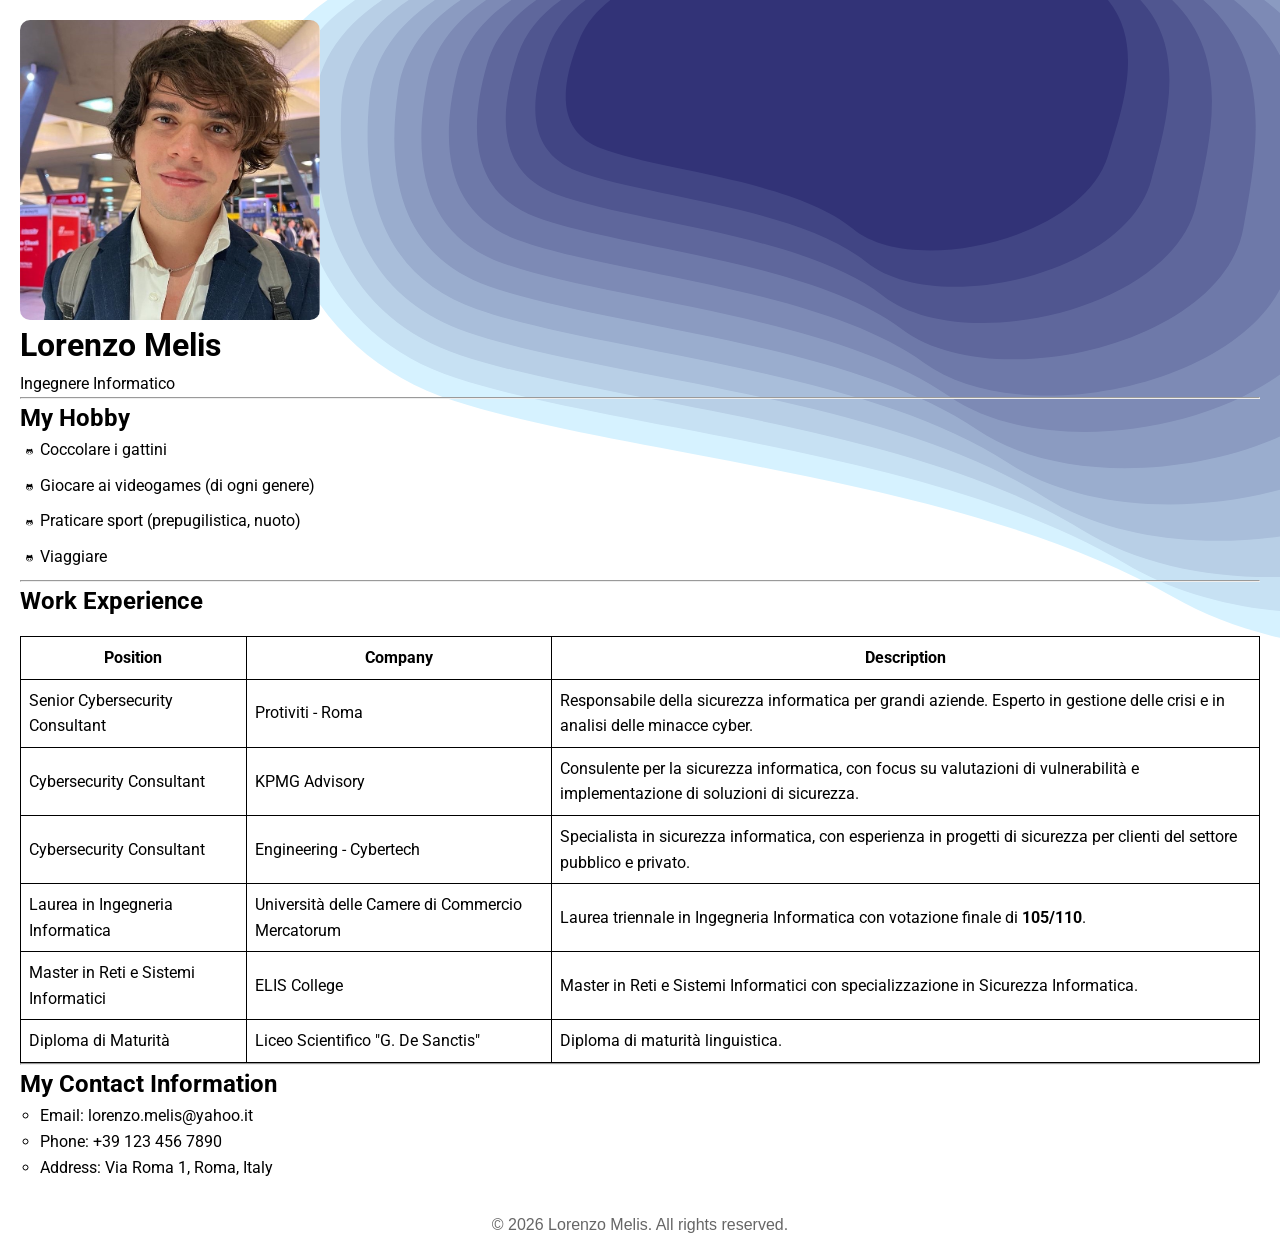
<file: index.html>
<!DOCTYPE html>
<html lang="en">
<head>
    <meta charset="UTF-8">
    <meta http-equiv="X-UA-Compatible" content="IE=edge">
    <meta name="viewport" content="width=device-width, initial-scale=1.0">
    <link rel="stylesheet" href="style.css">
    <link rel="stylesheet" href="https://necolas.github.io/normalize.css/8.0.1/normalize.css" />
    <title>Presentazione personale</title>
</head>
<body>
    <img src="./assets/foto.jpeg" alt="Foto personale"/>
    <h1>Lorenzo Melis</h1>
    <p>Ingegnere Informatico</p>
    <hr>
    <h2>My Hobby</h2>
    <ul class="lista-hobby">
        <li>Coccolare i gattini</li>
        <li>Giocare ai videogames (di ogni genere)</li>
        <li>Praticare sport (prepugilistica, nuoto)</li>
        <li>Viaggiare</li>
    </ul>
    <hr>
    <h2>Work Experience</h2>
    <table class="work-experience">
        <tr>
            <th>Position</th>
            <th>Company</th>
            <th>Description</th>
        </tr>
        <tr>
            <td>Senior Cybersecurity Consultant</td>
            <td>Protiviti - Roma</td>
            <td>Responsabile della sicurezza informatica per grandi aziende. Esperto in gestione delle crisi e in analisi delle minacce cyber.</td>
        </tr>
        <tr>
            <td>Cybersecurity Consultant</td>
            <td>KPMG Advisory</td>
            <td>Consulente per la sicurezza informatica, con focus su valutazioni di vulnerabilità e implementazione di soluzioni di sicurezza.</td>
        </tr>
        <tr>
            <td>Cybersecurity Consultant</td>
            <td>Engineering - Cybertech</td>
            <td>Specialista in sicurezza informatica, con esperienza in progetti di sicurezza per clienti del settore pubblico e privato.</td>
        </tr>
        <tr>
            <td>Laurea in Ingegneria Informatica</td>
            <td>Università delle Camere di Commercio Mercatorum</td>
            <td>Laurea triennale in Ingegneria Informatica con votazione finale di <b>105/110</b>.</td>
        </tr>
        <tr>
            <td>Master in Reti e Sistemi Informatici</td>
            <td>ELIS College</td>
            <td>Master in Reti e Sistemi Informatici con specializzazione in Sicurezza Informatica.</td>
        </tr>
        <tr>
            <td>Diploma di Maturità</td>
            <td>Liceo Scientifico "G. De Sanctis"</td>
            <td>Diploma di maturità linguistica.</td>
        </tr>
    </table>
</body>
<hr>
<h2>My Contact Information</h2>
<ul class="contact-info">
    <li>Email: lorenzo.melis@yahoo.it</li>
    <li>Phone: +39 123 456 7890</li>
    <li>Address: Via Roma 1, Roma, Italy</li>
</ul>
<footer>
    <p>&copy; 2026 Lorenzo Melis. All rights reserved.</p>
</footer>
</html>
</file>
<file: style.css>
@import url('https://fonts.googleapis.com/css2?family=Roboto:ital,wght@0,100..900;1,100..900&display=swap');

* {
  margin: 0;
  padding: 0;
  box-sizing: border-box;
}

body {
  font-family: "Roboto", sans-serif;
  font-optical-sizing: auto;
  font-weight: 400;
  font-style: normal;
  background-image: url('./assets/coolbackgrounds-topography-micron.svg');
  background-size: cover;
  background-attachment: fixed;
  width: 100%;
  max-width: 100%;
  padding: 20px;
  font-size: 16px;
  line-height: 1.6;
}

img {
    width: 100%;
    max-width: 300px;
    display: block;
    height: auto;
    border-radius: 10px;
}

table {
    width: 100%;
    border-collapse: collapse;
    margin-top: 1rem;
}

footer {
    text-align: center; 
    color: #666;
    font-family: Arial, sans-serif;
    margin-top: 2rem;
}

.lista-hobby {
    padding-left: 20px;
    list-style-image: url('./assets/logo-octocat.svg');
}

.lista-hobby li {
        margin-bottom: 10px;
    }

.work-experience th, .work-experience td {
    border: 1px solid #000000;
    padding: 8px;
    table-layout: fixed;
}

.contact-info {
    list-style-type: circle;
    padding-left: 20px;
}

/* Media Queries per Mobile e Tablet */

/* Tablet (da 768px a 1024px) */
@media (max-width: 1024px) {
    body {
        padding: 15px;
        font-size: 15px;
    }
    
    img {
        max-width: 250px;
    }
    
    .work-experience th, .work-experience td {
        padding: 6px;
        font-size: 14px;
    }
    
    h1 {
        font-size: 28px;
    }
    
    h2 {
        font-size: 22px;
    }
}

/* Smartphone (da 480px a 767px) */
@media (max-width: 767px) {
    body {
        padding: 12px;
        font-size: 14px;
    }
    
    img {
        max-width: 200px;
    }
    
    h1 {
        font-size: 24px;
        margin-top: 15px;
        margin-bottom: 10px;
    }
    
    h2 {
        font-size: 18px;
        margin-top: 15px;
    }
    
    p {
        font-size: 14px;
    }
    
    /* Tabella scrollabile su mobile */
    table {
        display: block;
        overflow-x: auto;
        white-space: nowrap;
    }
    
    .work-experience th, .work-experience td {
        padding: 5px 4px;
        font-size: 12px;
        border: 1px solid #000000;
    }
    
    .lista-hobby {
        padding-left: 20px;
    }
    
    .lista-hobby li {
        margin-bottom: 8px;
        font-size: 13px;
    }
}

/* Telefoni molto piccoli (meno di 480px) */
@media (max-width: 479px) {
    body {
        padding: 10px;
        font-size: 13px;
    }
    
    img {
        max-width: 180px;
    }
    
    h1 {
        font-size: 20px;
        margin-top: 10px;
        margin-bottom: 8px;
    }
    
    h2 {
        font-size: 16px;
        margin-top: 12px;
    }
    
    p {
        font-size: 13px;
    }
    
    .work-experience th, .work-experience td {
        padding: 4px 3px;
        font-size: 11px;
    }
    
    .lista-hobby {
        padding-left: 15px;
    }
    
    .lista-hobby li {
        margin-bottom: 6px;
        font-size: 12px;
    }
}
</file>
